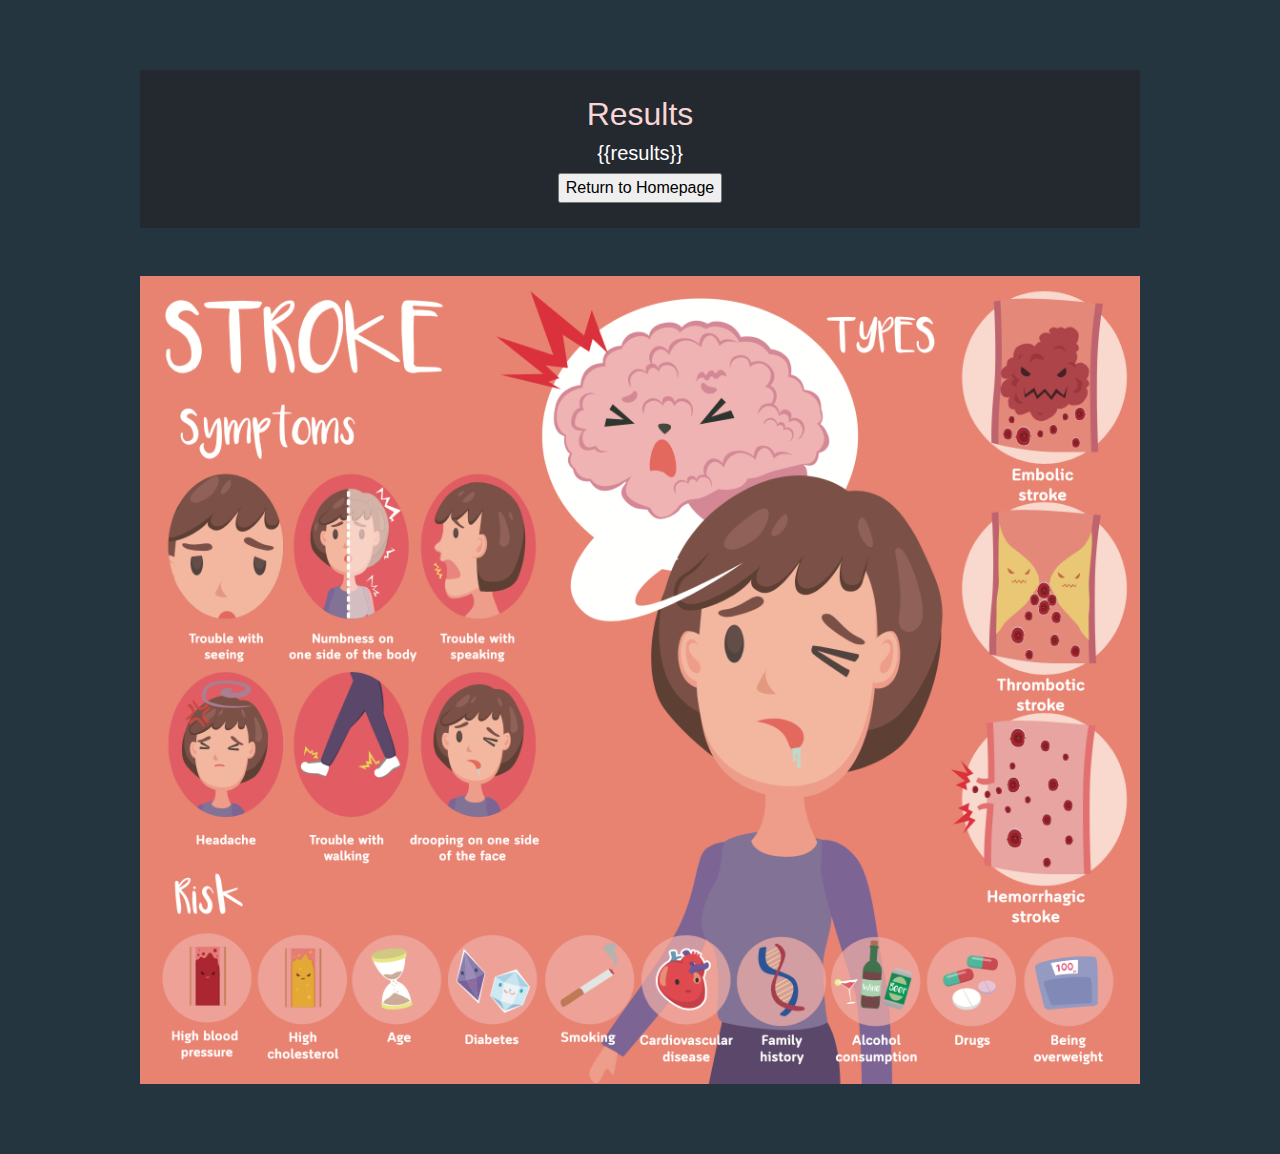
<file: templates/results.html>
<!DOCTYPE html>
<html lang="en">
<head>
<title>Brain Stroke
</title>
<meta charset="UTF-8">
<meta name="viewport" content="width=device-width, initial-scale=1">

<!-- Google Font -->
<link rel="stylesheet" href="https://fonts.googleapis.com/css?family=Oswald|Noto+Sans">

<!-- Bootstrap CSS -->
<link rel="stylesheet" href="https://stackpath.bootstrapcdn.com/bootstrap/4.3.1/css/bootstrap.min.css"
    integrity="sha384-ggOyR0iXCbMQv3Xipma34MD+dH/1fQ784/j6cY/iJTQUOhcWr7x9JvoRxT2MZw1T" crossorigin="anonymous" />

<!-- Font Awesome -->
<link rel="stylesheet" href="https://use.fontawesome.com/releases/v5.8.1/css/all.css"
integrity="sha384-50oBUHEmvpQ+1lW4y57PTFmhCaXp0ML5d60M1M7uH2+nqUivzIebhndOJK28anvf" crossorigin="anonymous" />
<link rel="stylesheet" href="../static/style.css">
</head>
<body style="background-color: #243540">
    <div class="container">
        <div class="text-center row">
          <div class="col-md-12">
            <ul style="padding: 25px">
              <h2 style="color: #f8d6d6"> Results </h2>
              <h5 style="color: #ffff">{{results}}</h5>
              <form method="POST">
                <input type="submit" name="submit_button" value="Return to Homepage">
              </form>
            </ul>
            <br><br>
          </div>
          <div class="col-md-12">
            <img  src="../static/images/stoke_symptoms.png" alt="Brain" style="width: 100%">
          </div>
        </div>
    </div>
</body>
</html>
</file>
<file: static/style.css>
header {
    background-image: url('../static/images/Screen\ Shot\ 2022-08-18\ at\ 8.36.33\ PM.png'); 
    background-size:100% 100%; 
    height:100%;
    width:100%;
    float:left;
    display:inline-block;
}

ul {
    list-style-type: none;
    margin: 0;
    padding: 0;
    overflow: hidden;
    background-color: #24292f;
  }

li {
    float: left;
}

li a {
    display: block;
    color: #ffff;
    text-align: center;
    padding: 14px 16px;
    text-decoration: none;
}

li a:hover {
    background-color: #f1acac;
    color: #24292f
}


h1 {
    color: #f1acac;
    font-family: Oswald, sans-serif;
    font-size: 46px;
  }


.fragment-one {
    background-color: #24292F
}

.fragment-two {
    background-color: #243540
}

.fragment-three {
    background-color: #244150
}

.fragment-four{
    background-color: #243540;
}

.fragment-five{
    background-color: #24292F;
}


label {
    color: #ffff;
}

body,h2,h3,h4,h5,h6 {
    font-family: "Lato", sans-serif
}

.w3-bar,button {
    font-family: "Montserrat", sans-serif
}

.fa-anchor,.fa-coffee {
    font-size:200px
}

div.container {
    padding: 70px;
}

.slidecontainer {
    width: 100%;
}
  
.slider {
    -webkit-appearance: none;
    width: 100%;
    height: 15px;
    border-radius: 5px;
    background: #ffff;
    outline: none;
    opacity: 0.7;
    -webkit-transition: .2s;
    transition: opacity .2s;
}
  
.slider:hover {
    opacity: 1;
}
  
.slider::-webkit-slider-thumb {
    -webkit-appearance: none;
    appearance: none;
    width: 25px;
    height: 25px;
    border-radius: 50%;
    background: #f1acac;
    cursor: pointer;
}
  
.slider::-moz-range-thumb {
    width: 25px;
    height: 25px;
    border-radius: 50%;
    background: #04AA6D;
    cursor: pointer;
}

ul.selector {
    width: 250px;
    padding: 25px;
  }

ul.predict {
    width: 250px;
    padding: 25px;
}

.text-center {
    text-align: center;
}

a:link {
    color: #ffffff;
    background-color: transparent;
    text-decoration: none;
}

a:visited {
    color: #ffffff;
    background-color: transparent;
    text-decoration: none;
}

a:hover {
    color: #f8d6d6;
    background-color: transparent;
    text-decoration: underline;
}

.img:hover{
    color: #424242; 
  -webkit-transition: all .3s ease-in;
  -moz-transition: all .3s ease-in;
  -ms-transition: all .3s ease-in;
  -o-transition: all .3s ease-in;
  transition: all .3s ease-in;
  opacity: 1;
  transform: scale(2);
  -ms-transform: scale(2); /* IE 9 */
  -webkit-transform: scale(2); /* Safari and Chrome */

}
</file>
